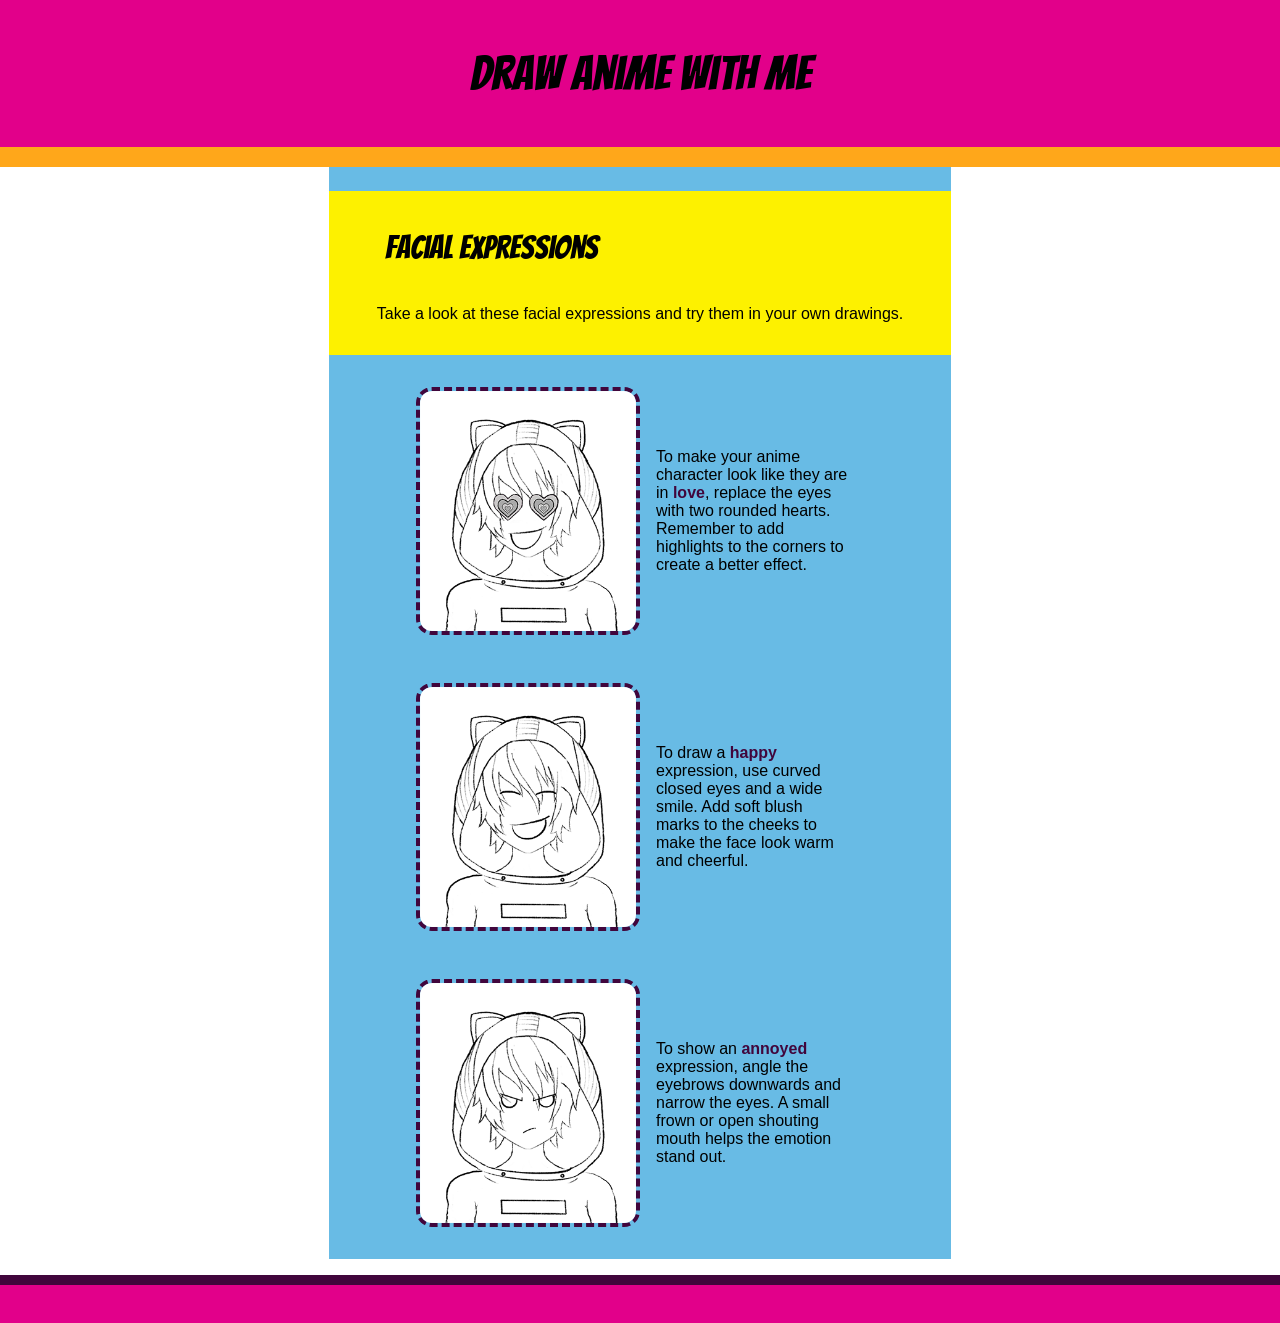
<file: en/code/anime_expressions_complete/index.html>
<!DOCTYPE html>
<html lang="en">
  <head>
    <meta charset="UTF-8" />
    <meta name="viewport" content="width=device-width, initial-scale=1.0" />
    <meta http-equiv="X-UA-Compatible" content="ie=edge" />

    <!-- Title shown in web browsers-->
    <title>Anime expressions</title>

    <!-- Import fonts from Google -->
    <link
      href="https://fonts.googleapis.com/css2?family=Fredoka+One&family=Mukta:wght@200&display=swap"
      rel="stylesheet"
    />
    <link
      href="https://fonts.googleapis.com/css2?family=Bangers&display=swap"
      rel="stylesheet"
    />

    <!-- Include CSS style file -->
    <link href="style.css" rel="stylesheet" type="text/css" />
    <link href="vivid.css" rel="stylesheet" type="text/css" />
  </head>

  <body>
    <!-- The page header code goes here -->
    <header class="border-bottom secondary">
      <h1>Draw anime with me</h1>
    </header>

    <!-- The main content for the web page goes between the main tags -->
    <main class="primary">
      <section class="tertiary">
        <h2>Facial expressions</h2>
        <p class="xcenter">
          Take a look at these facial expressions and try them in your own
          drawings.
        </p>
      </section>

      <!-- The first drawing and instructions go here -->
      <section class="wrap">
        <img
          class="dashed-border rounded"
          src="love.png"
          alt="A smiling anime face with heart-shaped eyes to show love."
        />
        <p>
          To make your anime character look like they are in
          <strong>love</strong>, replace the eyes with two rounded hearts.
          Remember to add highlights to the corners to create a better effect.
        </p>
      </section>

      <!-- The second drawing and instructions go here -->
      <section class="wrap">
        <img
          class="dashed-border rounded"
          src="happy.png"
          alt="A cheerful anime face with closed smiling eyes and a wide grin."
        />
        <p>
          To draw a <strong>happy</strong> expression, use curved closed eyes
          and a wide smile. Add soft blush marks to the cheeks to make the face
          look warm and cheerful.
        </p>
      </section>

      <!-- The third drawing and instructions go here -->
      <section class="wrap">
        <img
          class="dashed-border rounded"
          src="annoyed.png"
          alt="An annoyed anime face with angled eyebrows, narrowed eyes, and an open mouth."
        />
        <p>
          To show an <strong>annoyed</strong> expression, angle the eyebrows
          downwards and narrow the eyes. A small frown or open shouting mouth
          helps the emotion stand out.
        </p>
      </section>
    </main>

    <!-- Footer code goes here. -->
    <footer class="border-top secondary"></footer>
  </body>
</html>
</file>
<file: en/code/anime_expressions_complete/style.css>
/* Colour pairings */

.primary {
  background: var(--primary);
  color: var(--onprimary);
}

.secondary {
  background: var(--secondary);
  color: var(--onsecondary);
}

.tertiary {
  background: var(--tertiary);
  color: var(--ontertiary);
}

.page {
  background: var(--page);
  color: var(--onpage);
}

/* Apply everywhere */

* {
  margin: 0rem;
  padding: 0rem;
  box-sizing: border-box; /* Padding and border don't make a box bigger */
}

html,
body {
  width: 100%;
  margin: 0rem auto;
  background: var(--page);
  color: var(--onpage);
  font: var(--body-font);
  min-height: 100vh; /* Make the content fill the page so the footer is at the bottom */
  display: flex;
  flex-direction: column;
  justify-content: space-between;
}

/* add a background image to body */

body {
  /*background-image: url('name.jpg');*/ /* Uncomment and change filename to add a background image */
  /*background-repeat: repeat;*/ /* Make the image repeat */
  /*background-size: cover;*/ /* Make the image cover the whole container */
}

/* The main content of the page between the header and footer */
main {
  background: var(--primary); /* Colour the background */
  color: var(--onprimary); /* Colour the text */
  margin: 0 auto; /* Center if the browser is really wide */
  min-width: 25rem; /* Don't let the content get too narrow */
  max-width: 70rem; /*  Don't let the content get too wide */
  padding: 0;
  padding-top: 0.5rem; /* Padding at the top */
  margin-bottom: 1em; /* Gap before the footer */
}

/* Header and footer element styles */

header,
footer {
  text-align: center;
  width: 100%; /* Fill the full width of the window */
  margin: 0; /* Remove the default margin */
  min-height: 3rem;
  padding-top: 1rem;
  padding-bottom: 1rem;
}

/* Section styles */

section {
  padding: 1rem 2rem;
  margin: 1rem auto;
}

/* Border styles */

.border-bottom {
  border-bottom: 20px solid var(--detail); /* Add a solid */
}

.border-top {
  border-top: 10px solid var(--detail2); /* Add a solid line above the footer */
}

/* Add a transparent effect */

.transparent {
  opacity: 0.95;
}

/* Styles just for h1 elements */

h1 {
  font: var(--header-font); /* Font style stored in the header-font variable */
  padding: 2rem;
  margin: 0; /* Center if the browser is really wide */
}

/* Styles just for h2 elements */

h2 {
  font: var(--title-font); /* Font style stored in the title-font variable */
  text-align: left; /* Align the text */
  padding: 1.5rem; /* Add some space all around the heading */
}

/* Highlight key words in bold and apply an alternative text colour */

strong {
  color: var(--detail2); /* Text colour stored in the caption variable */
  font-weight: bold; /* Makes text weight stronger than the default*/
}

/* Style for ordered and unordered lists */

ol,
ul {
  display: inline-block;
  text-align: left;
  padding-left: 2rem;
}

/* Padding around paragraphs */

p {
  padding: 1rem 1rem;
}

/* Style for links */

a:link,
a:visited {
  font-weight: bold;
  color: inherit; /* Use the colour of the parent element */
}

.xcenter {
  text-align: center;
}

.ycenter {
  display: flex;
  justify-content: center;
  flex-flow: column;
}

/* Styles just for the .wrap class */

.wrap {
  /* Make content wrap over mutiple rows */
  display: flex;
  flex-wrap: wrap;
  justify-content: center;
  align-items: center;
  box-sizing: border-box;
  gap: 0rem 0rem; /* horizontal and vertical gap */ 
}

/* For creating fancy boxes */

.dashed-border {
  border: 0.25rem dashed var(--detail2);
}

.solid-border {
  border: 0.25rem solid var(--detail2);
}

/* Styles for the div tags that are inside a .wrap class */

.wrap > div {
  width: 14rem;
  padding: 0rem;
}

/* Styles for the img tags that are inside a .wrap class */

.wrap > img {
  width: 14rem;
  display: block;
}

/* Styles for the p tags that are inside a .wrap class */

.wrap > p,
.wrap > span {
  width: 14rem;
  display: block;
}

/* Specific styles for this project */

.bigfont {
  font-size: 3rem;
}

.hugefont {
  /* Used to make a large emoji */
  font-size: 6rem;
  text-align: center;
  padding: 1rem;
}

.wrap .narrow {
  width: 10rem;
}

.wrap .wide {
  width: 20rem;
}

blockquote {
  font: var(--quote-font);
  color: var(--detail);
  text-align: center;
  padding: 0rem;
  max-width: 25rem;
}

cite {
  color: var(--detail);
  font-size: small;
}

/* Specific styles for this project */

.tile {
  height: 9.4rem;
}

.rounded {
  border-radius: 1rem;
}

.gradient1 {
  background-image: linear-gradient(
    to bottom right,
    var(--secondary),
    var(--detail)
  );
  color: var(--onsecondary);
}

.gradient2 {
  background-image: linear-gradient(
    to top right,
    var(--tertiary),
    var(--detail2)
  );
  color: var(--ontertiary);
}

.shadow {
   box-shadow: 5px 5px 3px 0px #888888; /* right and bottom shadow size, blur, spread and colour */
   /*box-shadow: 5px 5px 4px 2px var(--detail);*/
}

.wrap .card {
  width: 12rem;
  height: 12rem;
  border: 0.1rem solid transparent;
}

.card-content {
  position: relative;
  width: 100%;
  height: 100%;
  text-align: center;
  transition: transform 1s;
  transform-style: preserve-3d;
  perspective: 60rem;
}

.card:hover .card-content {
  transform: rotateY(180deg);
}

.card-face {
  position: absolute;
  width: 100%;
  height: 100%;
  backface-visibility: hidden;
}

.card p {
  padding: 0.5rem;
}

/* Printed photo style */

.photo {
  border: 1px solid #D0D0D0; /* Add a solid border */
  width: 14rem;
  height: 15rem;
  background: #ffffff;
  padding-top: 1rem;
  padding-left: 1rem;
  padding-right: 1rem;
  padding-bottom: 3rem;
  box-shadow: 8px 8px 10px 4px #888888; /* right and bottom shadow, blur, spread and colour */
  transform: rotate(3deg);
}
</file>
<file: en/code/anime_expressions_complete/vivid.css>
/* Vivid colour palette and fonts */

:root {
  --primary: #68bbe5;
  --onprimary: #000000;
  --secondary: #e2008a;
  --onsecondary: #000000;
  --tertiary: #fdf100;
  --ontertiary: #000000;
  --page: #ffffff;
  --onpage: #000000;
  --detail: #ffa71a;
  --detail2: #41063c;

  --body-font: 1rem Verdana, sans-serif;
  --header-font: lighter 3rem "Bangers", cursive;
  --title-font: lighter 2rem "Bangers", cursive;
  --quote-font: lighter 1.5rem 'Chewy', cursive;
}
</file>
